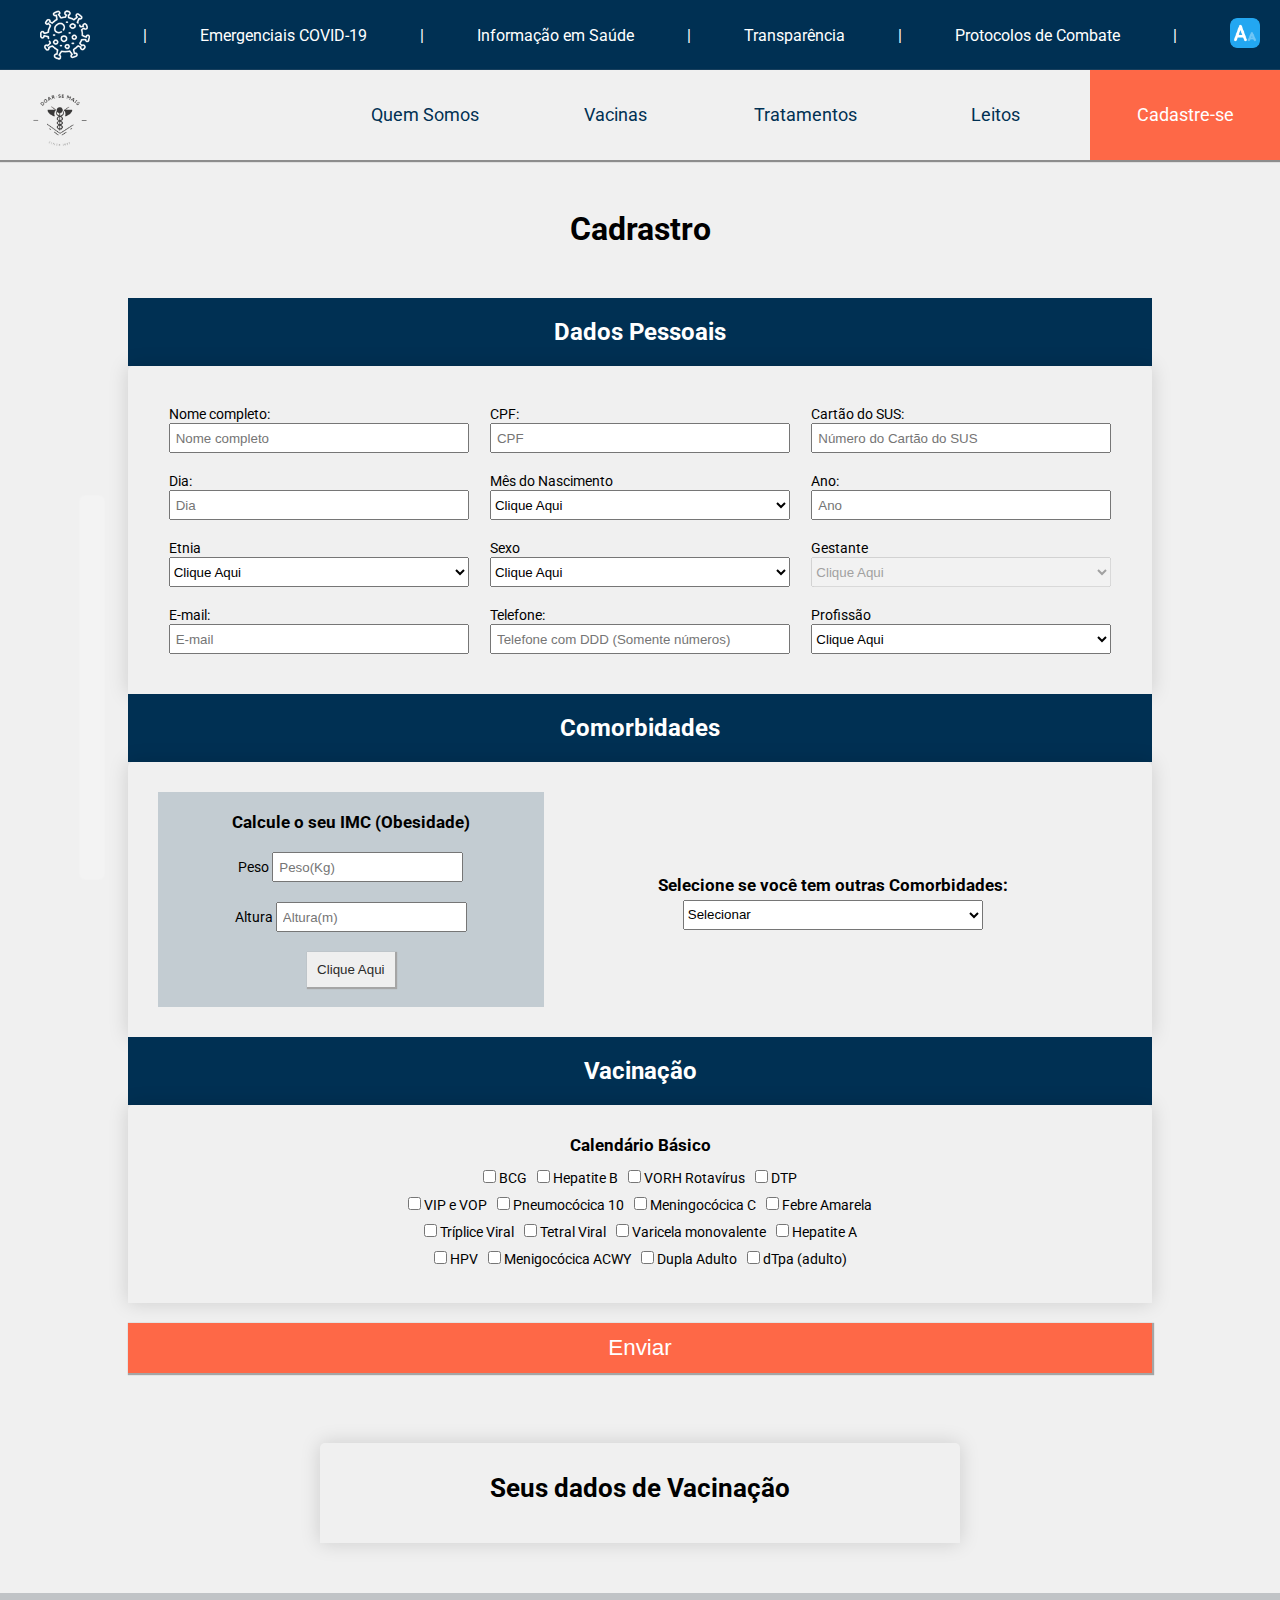
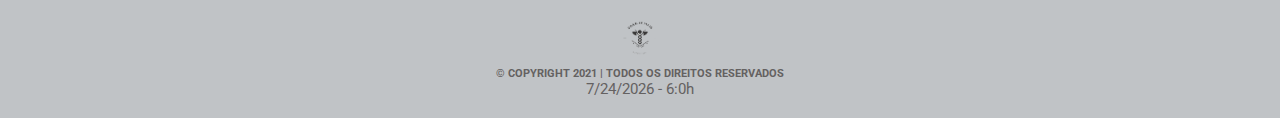
<file: index.html>
<!DOCTYPE html>
<html lang="pt-br">

<head>
    <meta charset="UTF-8">
    <meta http-equiv="X-UA-Compatible" content="IE=edge">
    <meta name="viewport" content="width=device-width, initial-scale=1.0">
    <title>Formulário</title>
    <script src="JavaScript/jquery-3.6.0.min.js"></script>
    <link rel="preconnect" href="https://fonts.gstatic.com">
    <link href="https://fonts.googleapis.com/css2?family=Roboto&display=swap" rel="stylesheet">
    <link rel="stylesheet" href="https://cdnjs.cloudflare.com/ajax/libs/font-awesome/4.7.0/css/font-awesome.min.css">
    <link rel="stylesheet" href="CSS/formulario.css">
</head>

<body>
    <header id="home">

        <section id="barraCovid">
            <img id="img-corona" src="imagens/coronavirus.png">
            <a class="a-link" href="#">|</a>
            <a class="a-link" href="#">Emergenciais COVID-19</a>
            <a class="a-link" href="#">|</a>
            <a class="a-link" href="#">Informação em Saúde</a>
            <a class="a-link" href="#">|</a>
            <a class="a-link" href="#">Transparência</a>
            <a class="a-link" href="#">|</a>
            <a class="a-link" href="#">Protocolos de Combate</a>
            <a class="a-link" href="#">|</a>
            <a onclick="aumentarFonte(1)" ondblclick="aumentarFonte(2)" href="#">
                <img src="imagens/A+.png" alt="Aumenta Fonte" class="aumentaFonte">
            </a>
        </section>

        <section id="nav-bar">
            <div id="logo"><a href="index.html">
                    <img id="logo" src="imagens/logoSemFundo.png">
                </a></div>
            <div class="menu-icon"><a href="javascript:void(0);" class="icon" onclick="menuMobile()" id="menu-icon">
                    <i class="fa fa-bars"></i>
                </a></div>
            <nav>
                <ul id="menu-principal" class="menu">
                    <a href="sobre-nos.html">
                        <li>Quem Somos</li>
                    </a>
                    <a href="index.html#vacinasAprovadas">
                        <li>Vacinas</li>
                    </a>

                    <a href="index.html#tratamentos">
                        <li>Tratamentos</li>
                    </a>
                    <a href="ocupaçaoLeitos.html">
                        <li>Leitos</li>
                    </a>
                    <a id="cadastre-se" href="#">
                        <li>Cadastre-se</li>
                    </a>
                </ul>
            </nav>
        </section>

    </header>


    <main>

        <h1>Cadrastro </h1>


        <form action="" id="formulario">
            <div id="progressContainer">
                <div id="progressBar"></div>
            </div>
            <h2>Dados Pessoais</h2>
            <div id="dadosPessoais">

                <div class="input">
                    <label for="nome">Nome completo: </label>
                    <input type="text" name="nome" class='progress' id="nome" placeholder="Nome completo"
                        oninput="this.value = this.value.toUpperCase()" onblur="validaNome(this), resetaEstilo(this)"
                        onkeypress="return event.charCode< 48 || event.charCode > 57">
                </div>

                <div class="input">
                    <label for="cpf">CPF: </label>
                    <input type="text" name="cpf" class='progress' id="cpf" placeholder="CPF" onblur="VerificaCPF()"
                        onkeypress="return event.charCode >= 48 && event.charCode <= 57">
                </div>

                <div class="input">
                    <label for="cartao-sus">Cartão do SUS: </label>
                    <input type="text" name="cartao-sus" class='progress' id="cartao-sus" maxlength="15"
                        placeholder="Número do Cartão do SUS" onblur="validaSus(this), resetaEstilo(this)"
                        onkeypress="return event.charCode >= 48 && event.charCode <= 57">
                </div>

                <div class="input">
                    <label for="dia">Dia: </label>
                    <input type="number" name="dia" id="dia" class='progress' min="1" max="31" placeholder="Dia"
                        onblur="validaDia(this), resetaEstilo(this)">
                </div>

                <div class="input">
                    <label for="mesNascimento">Mês do Nascimento</label>
                    <select id="mesNascimento" class='progress' onblur="validaMes()">
                        <option value="0">Clique Aqui</option>
                        <option value="1">Janeiro</option>
                        <option value="2">Fevereiro</option>
                        <option value="3">Março</option>
                        <option value="4">Abril</option>
                        <option value="5">Maio</option>
                        <option value="6">Junho</option>
                        <option value="7">Julho</option>
                        <option value="8">Agosto</option>
                        <option value="9">Setembro</option>
                        <option value="10">Outubro</option>
                        <option value="11">Novembro</option>
                        <option value="12">Dezembro</option>
                    </select>
                </div>

                <div class="input">
                    <label for="ano">Ano: </label>
                    <input type="number" name="ano" id="ano" class='progress' min="1891" max="2021" placeholder="Ano"
                        onblur="validaAno(this), resetaEstilo(this)">
                </div>

                <div class="input">
                    <label for="etnia">Etnia</label>
                    <select id="etnia" class='progress' onblur="validaEtnia(this), resetaEstilo(this)">
                        <option value="">Clique Aqui</option>
                        <option value="1">Amarelo</option>
                        <option value="2">Branco</option>
                        <option value="3">Pardo</option>
                        <option value="4">Indígena</option>
                        <option value="5">Preto</option>
                        <option value="6">Não Informado</option>
                    </select>
                </div>

                <div class="input">
                    <label for="sexo">Sexo</label>
                    <select id="sexo" class='progress' onclick="validaSexo()">
                        <option value="0">Clique Aqui</option>
                        <option value="1">Feminino</option>
                        <option value="2">Masculino</option>
                        <option value="3">Não Informado</option>
                    </select>
                </div>

                <div class="input">
                    <label for="gestante" id="labelGestante">Gestante</label>
                    <select id="gestante" disabled>
                        <option value="0">Clique Aqui</option>
                        <option value="1">Sim</option>
                        <option value="2">Não</option>
                    </select>
                </div>

                <div class="input">
                    <label for="email">E-mail: </label>
                    <input type="email" name="email" id="email" class='progress' placeholder="E-mail"
                        onblur="validaEmail(this), resetaEstilo(this)" oninput="this.value=this.value.toLowerCase()">
                </div>

                <div class="input">
                    <label for="tel">Telefone: </label>
                    <input type="tel" name="tel" id="tel" class='progress' maxlength="11"
                        placeholder="Telefone com DDD (Somente números)" onblur="validaTel(this), resetaEstilo(this)"
                        onkeypress="return event.charCode >= 48 && event.charCode <= 57">
                </div>

                <div class="input">
                    <label for="profissao">Profissão</label>
                    <select id="profissao" class='progress' onblur="validaEtnia(this), resetaEstilo(this)">
                        <option value="0">Clique Aqui</option>
                        <option value="1">Trabalhadores da Saúde</option>
                        <option value="2">Professores do nível básico ao superior</option>
                        <option value="3">Forças de Segurança e Salvamento</option>
                        <option value="4">Funcionários do sistema prisional</option>
                        <option value="5">Outras</option>
                    </select>
                </div>
            </div>

            <h2>Comorbidades</h2>
            <div id="comorbidade">

                <div id="calcula-imc">
                    <h3>Calcule o seu IMC (Obesidade)</h3>
                    <div class="input">
                        <label for="peso">Peso</label>
                        <input type="text" name="peso" id="peso" class='progress' placeholder="Peso(Kg)"
                            onkeypress="return event.charCode >= 48 && event.charCode <= 57 || event.charCode == 46"
                            onblur="progressBar();">
                    </div>
                    <div class="input">
                        <label for="altura">Altura</label>
                        <input type="text" name="altura" id="altura" class='progress' placeholder="Altura(m)"
                            onkeypress="return event.charCode >= 48 && event.charCode <= 57 || event.charCode == 46">
                    </div>
                    <button type="button" onclick="imc()">Clique Aqui</button>
                    <div class="input"><span id="span"></span></div>
                </div>

                <div id="outras-comorbidades">
                    <h3>Selecione se você tem outras Comorbidades:</h3>
                    <select name="comorbidades" id="comorbidades">
                        <option value="0" selected>Selecionar</option>
                        <option value="1">Hipertensão de Difícil Controle</option>
                        <option value="2">Diabetes Mellitus</option>
                        <option value="3">Doença pulmonar obstrutiva crônica,</option>
                        <option value="4">Doença renal</option>
                        <option value="5">Doenças cardiovasculares</option>
                        <option value="6">Doenças cerebrovasculares</option>
                        <option value="7">Transplantados de órgão sólido</option>
                        <option value="8">Anemia falciforme</option>
                        <option value="9">Cancer</option>
                    </select>
                </div>
            </div>

            <h2>Vacinação</h2>

            <div id="divVacinacao">

                <div id="calendarioBasico" class="input">
                    <h3>Calendário Básico</h3>
                    <div>
                        <div id="divOutrasRow2">
                            <div>
                                <input type="checkbox" name="bcg" id="bcg">
                                <label for="bcg">BCG</label>
                            </div>

                            <div>
                                <input type="checkbox" name="hepatiteB" id="hepatiteB">
                                <label for="hepatiteB">Hepatite B</label>
                            </div>

                            <div>
                                <input type="checkbox" name="rotavirus" id="rotavirus">
                                <label for="rotavirus">VORH Rotavírus</label>
                            </div>

                            <div>
                                <input type="checkbox" name="dtp" id="dtp">
                                <label for="dtp">DTP</label>
                            </div>
                        </div>

                        <div id="divOutrasRow2">
                            <div>
                                <input type="checkbox" name="vipVop" id="vipVop">
                                <label for="vipVop">VIP e VOP</label>
                            </div>

                            <div>
                                <input type="checkbox" name="pneumococica" id="pneumococica">
                                <label for="pneumococica">Pneumocócica 10 </label>
                            </div>

                            <div>
                                <input type="checkbox" name="meningococica" id="meningococica">
                                <label for="meningococica">Meningocócica C</label>
                            </div>

                            <div>
                                <input type="checkbox" name="febreAmarela" id="febreAmarela">
                                <label for="febreAmarela">Febre Amarela</label>
                            </div>
                        </div>

                        <div id="divOutrasRow2">
                            <div>
                                <input type="checkbox" name="tripliceViral" id="tripliceViral">
                                <label for="tripliceViral">Tríplice Viral</label>
                            </div>

                            <div>
                                <input type="checkbox" name="tetraViral" id="tetraViral">
                                <label for="tetraViral">Tetral Viral</label>
                            </div>

                            <div>
                                <input type="checkbox" name="varicela" id="varicela">
                                <label for="varicela">Varicela monovalente</label>
                            </div>

                            <div>
                                <input type="checkbox" name="hepatiteA" id="hepatiteA">
                                <label for="hepatiteA">Hepatite A</label>
                            </div>
                        </div>

                        <div id="divOutrasRow2">
                            <div>
                                <input type="checkbox" name="hpv" id="hpv">
                                <label for="hpv">HPV</label>
                            </div>

                            <div>
                                <input type="checkbox" name="meningococicaACWY" id="meningococicaACWY">
                                <label for="meningococicaACWY">Menigocócica ACWY</label>
                            </div>

                            <div>
                                <input type="checkbox" name="duplaAdulto" id="duplaAdulto">
                                <label for="duplaAdulto">Dupla Adulto</label>
                            </div>

                            <div>
                                <input type="checkbox" name="dTpa" id="dTpa">
                                <label for="dTpa">dTpa (adulto)</label>
                            </div>
                        </div>
                    </div>
                </div>
            </div>

            <button type="button" id="btnEnviar" onclick="cadastro()">Enviar</button>
        </form>

        <section id="divExibicao">
            <h3>Seus dados de Vacinação</h3>
            <div id="exibe"></div>
        </section>
    </main>

    <footer>
        <a href="# "><img src="imagens/logoSemFundo.png " class="logoFooter "></a>
        <h6 class="textoFooter ">© COPYRIGHT 2021 | TODOS OS DIREITOS RESERVADOS</h6>
        <small></small>
    </footer>
    <script src="JavaScript/script-formulario.js"></script>
</body>

</html>
</file>
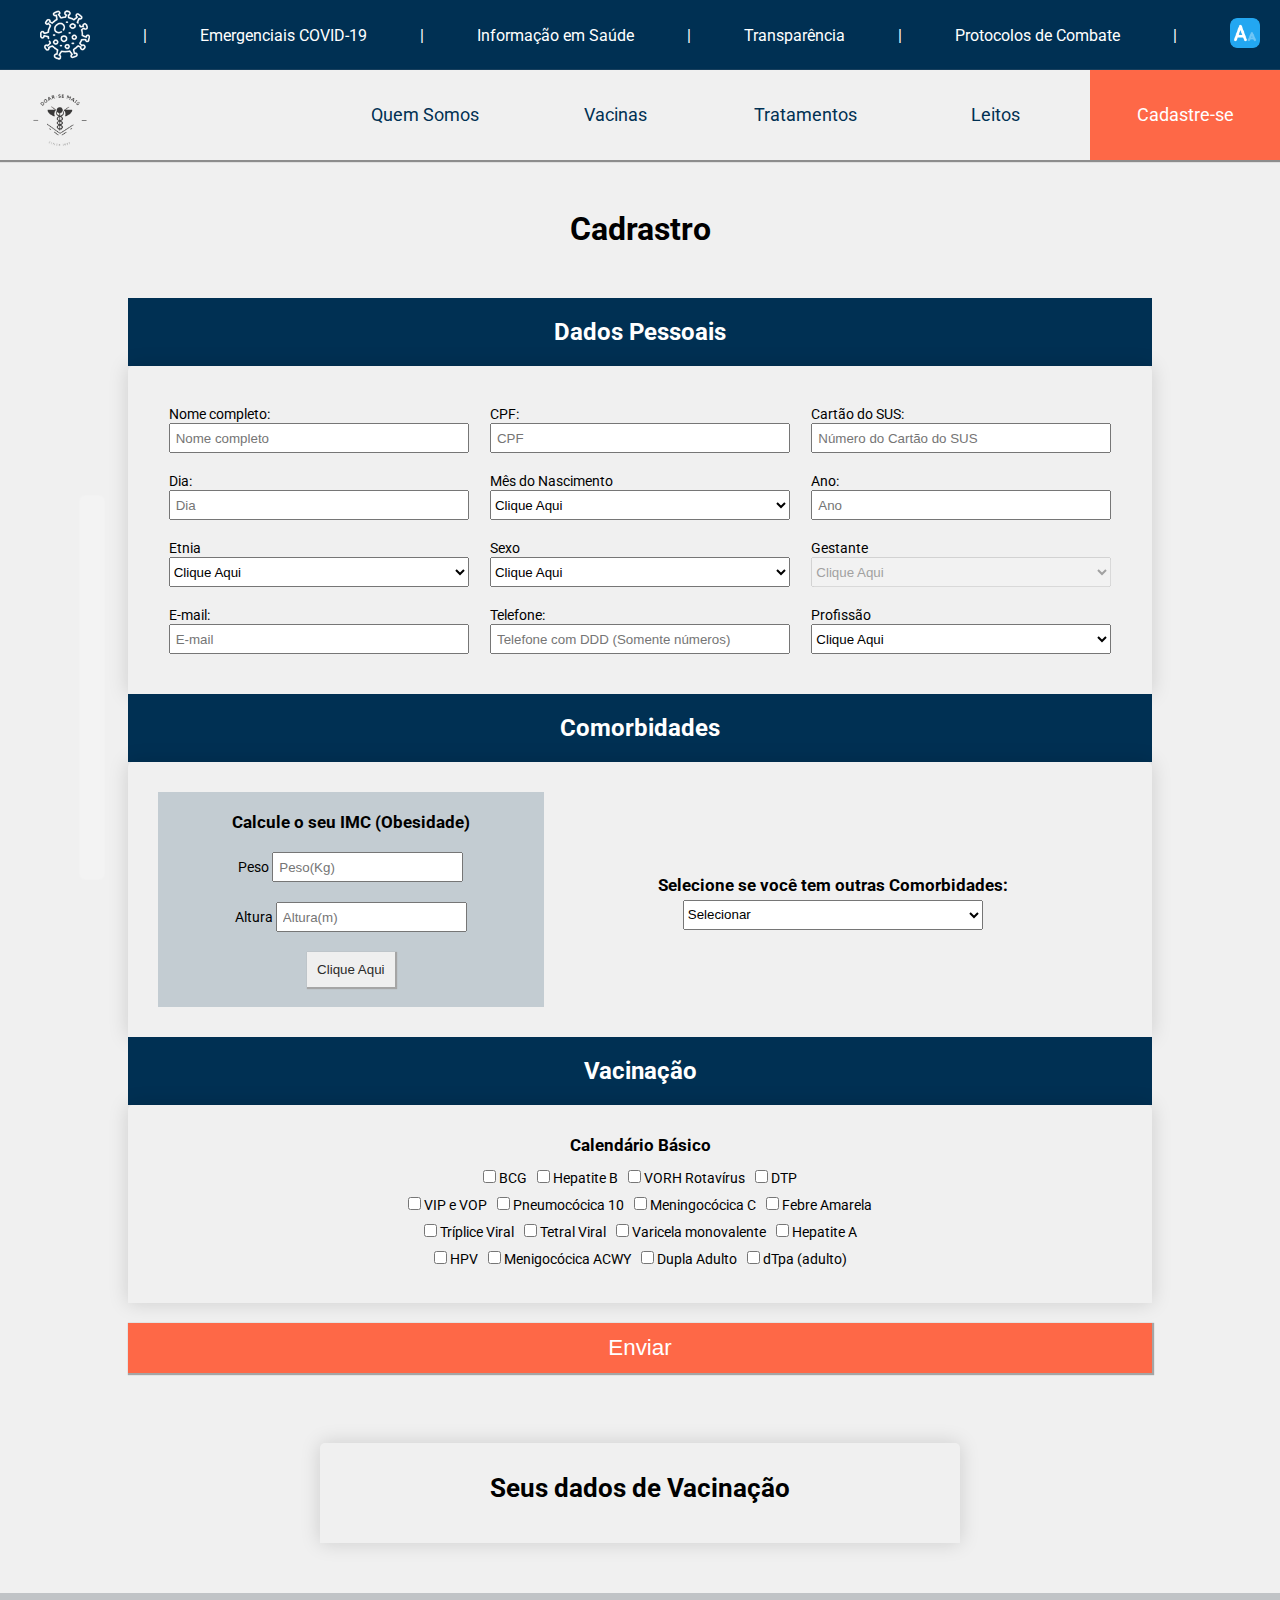
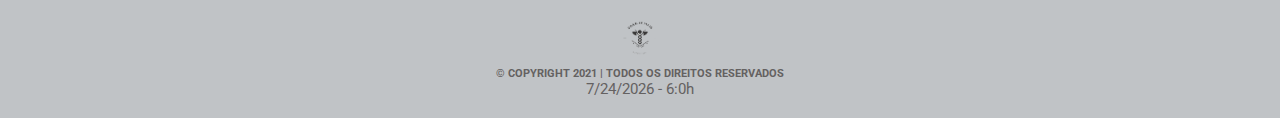
<file: formulario-cadastro.html>
<!DOCTYPE html>
<html lang="pt-br">

<head>
    <meta charset="UTF-8">
    <meta http-equiv="X-UA-Compatible" content="IE=edge">
    <meta name="viewport" content="width=device-width, initial-scale=1.0">
    <title>Formulário</title>
    <script src="JavaScript/jquery-3.6.0.min.js"></script>
    <link rel="preconnect" href="https://fonts.gstatic.com">
    <link href="https://fonts.googleapis.com/css2?family=Roboto&display=swap" rel="stylesheet">
    <link rel="stylesheet" href="https://cdnjs.cloudflare.com/ajax/libs/font-awesome/4.7.0/css/font-awesome.min.css">
    <link rel="stylesheet" href="CSS/formulario.css">
</head>

<body>
    <header id="home">

        <section id="barraCovid">
            <img id="img-corona" src="imagens/coronavirus.png">
            <a class="a-link" href="#">|</a>
            <a class="a-link" href="#">Emergenciais COVID-19</a>
            <a class="a-link" href="#">|</a>
            <a class="a-link" href="#">Informação em Saúde</a>
            <a class="a-link" href="#">|</a>
            <a class="a-link" href="#">Transparência</a>
            <a class="a-link" href="#">|</a>
            <a class="a-link" href="#">Protocolos de Combate</a>
            <a class="a-link" href="#">|</a>
            <a onclick="aumentarFonte(1)" ondblclick="aumentarFonte(2)" href="#">
                <img src="imagens/A+.png" alt="Aumenta Fonte" class="aumentaFonte">
            </a>
        </section>

        <section id="nav-bar">
            <div id="logo"><a href="index.html">
                    <img id="logo" src="imagens/logoSemFundo.png">
                </a></div>
            <div class="menu-icon"><a href="javascript:void(0);" class="icon" onclick="menuMobile()" id="menu-icon">
                    <i class="fa fa-bars"></i>
                </a></div>
            <nav>
                <ul id="menu-principal" class="menu">
                    <a href="sobre-nos.html">
                        <li>Quem Somos</li>
                    </a>
                    <a href="index.html#vacinasAprovadas">
                        <li>Vacinas</li>
                    </a>

                    <a href="index.html#tratamentos">
                        <li>Tratamentos</li>
                    </a>
                    <a href="ocupaçaoLeitos.html">
                        <li>Leitos</li>
                    </a>
                    <a id="cadastre-se" href="#">
                        <li>Cadastre-se</li>
                    </a>
                </ul>
            </nav>
        </section>

    </header>


    <main>

        <h1>Cadrastro </h1>


        <form action="" id="formulario">
            <div id="progressContainer">
                <div id="progressBar"></div>
            </div>
            <h2>Dados Pessoais</h2>
            <div id="dadosPessoais">

                <div class="input">
                    <label for="nome">Nome completo: </label>
                    <input type="text" name="nome" class='progress' id="nome" placeholder="Nome completo"
                        oninput="this.value = this.value.toUpperCase()" onblur="validaNome(this), resetaEstilo(this)"
                        onkeypress="return event.charCode< 48 || event.charCode > 57">
                </div>

                <div class="input">
                    <label for="cpf">CPF: </label>
                    <input type="text" name="cpf" class='progress' id="cpf" placeholder="CPF" onblur="VerificaCPF()"
                        onkeypress="return event.charCode >= 48 && event.charCode <= 57">
                </div>

                <div class="input">
                    <label for="cartao-sus">Cartão do SUS: </label>
                    <input type="text" name="cartao-sus" class='progress' id="cartao-sus" maxlength="15"
                        placeholder="Número do Cartão do SUS" onblur="validaSus(this), resetaEstilo(this)"
                        onkeypress="return event.charCode >= 48 && event.charCode <= 57">
                </div>

                <div class="input">
                    <label for="dia">Dia: </label>
                    <input type="number" name="dia" id="dia" class='progress' min="1" max="31" placeholder="Dia"
                        onblur="validaDia(this), resetaEstilo(this)">
                </div>

                <div class="input">
                    <label for="mesNascimento">Mês do Nascimento</label>
                    <select id="mesNascimento" class='progress' onblur="validaMes()">
                        <option value="0">Clique Aqui</option>
                        <option value="1">Janeiro</option>
                        <option value="2">Fevereiro</option>
                        <option value="3">Março</option>
                        <option value="4">Abril</option>
                        <option value="5">Maio</option>
                        <option value="6">Junho</option>
                        <option value="7">Julho</option>
                        <option value="8">Agosto</option>
                        <option value="9">Setembro</option>
                        <option value="10">Outubro</option>
                        <option value="11">Novembro</option>
                        <option value="12">Dezembro</option>
                    </select>
                </div>

                <div class="input">
                    <label for="ano">Ano: </label>
                    <input type="number" name="ano" id="ano" class='progress' min="1891" max="2021" placeholder="Ano"
                        onblur="validaAno(this), resetaEstilo(this)">
                </div>

                <div class="input">
                    <label for="etnia">Etnia</label>
                    <select id="etnia" class='progress' onblur="validaEtnia(this), resetaEstilo(this)">
                        <option value="">Clique Aqui</option>
                        <option value="1">Amarelo</option>
                        <option value="2">Branco</option>
                        <option value="3">Pardo</option>
                        <option value="4">Indígena</option>
                        <option value="5">Preto</option>
                        <option value="6">Não Informado</option>
                    </select>
                </div>

                <div class="input">
                    <label for="sexo">Sexo</label>
                    <select id="sexo" class='progress' onclick="validaSexo()">
                        <option value="0">Clique Aqui</option>
                        <option value="1">Feminino</option>
                        <option value="2">Masculino</option>
                        <option value="3">Não Informado</option>
                    </select>
                </div>

                <div class="input">
                    <label for="gestante" id="labelGestante">Gestante</label>
                    <select id="gestante" disabled>
                        <option value="0">Clique Aqui</option>
                        <option value="1">Sim</option>
                        <option value="2">Não</option>
                    </select>
                </div>

                <div class="input">
                    <label for="email">E-mail: </label>
                    <input type="email" name="email" id="email" class='progress' placeholder="E-mail"
                        onblur="validaEmail(this), resetaEstilo(this)" oninput="this.value=this.value.toLowerCase()">
                </div>

                <div class="input">
                    <label for="tel">Telefone: </label>
                    <input type="tel" name="tel" id="tel" class='progress' maxlength="11"
                        placeholder="Telefone com DDD (Somente números)" onblur="validaTel(this), resetaEstilo(this)"
                        onkeypress="return event.charCode >= 48 && event.charCode <= 57">
                </div>

                <div class="input">
                    <label for="profissao">Profissão</label>
                    <select id="profissao" class='progress' onblur="validaEtnia(this), resetaEstilo(this)">
                        <option value="0">Clique Aqui</option>
                        <option value="1">Trabalhadores da Saúde</option>
                        <option value="2">Professores do nível básico ao superior</option>
                        <option value="3">Forças de Segurança e Salvamento</option>
                        <option value="4">Funcionários do sistema prisional</option>
                        <option value="5">Outras</option>
                    </select>
                </div>
            </div>

            <h2>Comorbidades</h2>
            <div id="comorbidade">

                <div id="calcula-imc">
                    <h3>Calcule o seu IMC (Obesidade)</h3>
                    <div class="input">
                        <label for="peso">Peso</label>
                        <input type="text" name="peso" id="peso" class='progress' placeholder="Peso(Kg)"
                            onkeypress="return event.charCode >= 48 && event.charCode <= 57 || event.charCode == 46"
                            onblur="progressBar();">
                    </div>
                    <div class="input">
                        <label for="altura">Altura</label>
                        <input type="text" name="altura" id="altura" class='progress' placeholder="Altura(m)"
                            onkeypress="return event.charCode >= 48 && event.charCode <= 57 || event.charCode == 46">
                    </div>
                    <button type="button" onclick="imc()">Clique Aqui</button>
                    <div class="input"><span id="span"></span></div>
                </div>

                <div id="outras-comorbidades">
                    <h3>Selecione se você tem outras Comorbidades:</h3>
                    <select name="comorbidades" id="comorbidades">
                        <option value="0" selected>Selecionar</option>
                        <option value="1">Hipertensão de Difícil Controle</option>
                        <option value="2">Diabetes Mellitus</option>
                        <option value="3">Doença pulmonar obstrutiva crônica,</option>
                        <option value="4">Doença renal</option>
                        <option value="5">Doenças cardiovasculares</option>
                        <option value="6">Doenças cerebrovasculares</option>
                        <option value="7">Transplantados de órgão sólido</option>
                        <option value="8">Anemia falciforme</option>
                        <option value="9">Cancer</option>
                    </select>
                </div>
            </div>

            <h2>Vacinação</h2>

            <div id="divVacinacao">

                <div id="calendarioBasico" class="input">
                    <h3>Calendário Básico</h3>
                    <div>
                        <div id="divOutrasRow2">
                            <div>
                                <input type="checkbox" name="bcg" id="bcg">
                                <label for="bcg">BCG</label>
                            </div>

                            <div>
                                <input type="checkbox" name="hepatiteB" id="hepatiteB">
                                <label for="hepatiteB">Hepatite B</label>
                            </div>

                            <div>
                                <input type="checkbox" name="rotavirus" id="rotavirus">
                                <label for="rotavirus">VORH Rotavírus</label>
                            </div>

                            <div>
                                <input type="checkbox" name="dtp" id="dtp">
                                <label for="dtp">DTP</label>
                            </div>
                        </div>

                        <div id="divOutrasRow2">
                            <div>
                                <input type="checkbox" name="vipVop" id="vipVop">
                                <label for="vipVop">VIP e VOP</label>
                            </div>

                            <div>
                                <input type="checkbox" name="pneumococica" id="pneumococica">
                                <label for="pneumococica">Pneumocócica 10 </label>
                            </div>

                            <div>
                                <input type="checkbox" name="meningococica" id="meningococica">
                                <label for="meningococica">Meningocócica C</label>
                            </div>

                            <div>
                                <input type="checkbox" name="febreAmarela" id="febreAmarela">
                                <label for="febreAmarela">Febre Amarela</label>
                            </div>
                        </div>

                        <div id="divOutrasRow2">
                            <div>
                                <input type="checkbox" name="tripliceViral" id="tripliceViral">
                                <label for="tripliceViral">Tríplice Viral</label>
                            </div>

                            <div>
                                <input type="checkbox" name="tetraViral" id="tetraViral">
                                <label for="tetraViral">Tetral Viral</label>
                            </div>

                            <div>
                                <input type="checkbox" name="varicela" id="varicela">
                                <label for="varicela">Varicela monovalente</label>
                            </div>

                            <div>
                                <input type="checkbox" name="hepatiteA" id="hepatiteA">
                                <label for="hepatiteA">Hepatite A</label>
                            </div>
                        </div>

                        <div id="divOutrasRow2">
                            <div>
                                <input type="checkbox" name="hpv" id="hpv">
                                <label for="hpv">HPV</label>
                            </div>

                            <div>
                                <input type="checkbox" name="meningococicaACWY" id="meningococicaACWY">
                                <label for="meningococicaACWY">Menigocócica ACWY</label>
                            </div>

                            <div>
                                <input type="checkbox" name="duplaAdulto" id="duplaAdulto">
                                <label for="duplaAdulto">Dupla Adulto</label>
                            </div>

                            <div>
                                <input type="checkbox" name="dTpa" id="dTpa">
                                <label for="dTpa">dTpa (adulto)</label>
                            </div>
                        </div>
                    </div>
                </div>
            </div>

            <button type="button" id="btnEnviar" onclick="cadastro()">Enviar</button>
        </form>

        <section id="divExibicao">
            <h3>Seus dados de Vacinação</h3>
            <div id="exibe"></div>
        </section>
    </main>

    <footer>
        <a href="# "><img src="imagens/logoSemFundo.png " class="logoFooter "></a>
        <h6 class="textoFooter ">© COPYRIGHT 2021 | TODOS OS DIREITOS RESERVADOS</h6>
        <small></small>
    </footer>
    <script src="JavaScript/script-formulario.js"></script>
</body>

</html>
</file>
<file: CSS/formulario.css>
* {
    margin: 0;
    padding: 0;
    box-sizing: border-box;
}

:root {
    --azulEscuro: #003053;
    --azulClaro: #DFE8EE;
    --laranja: #FE6847;
    --cinza: #646161;
    --cinzaClaro: #F0F0F0;
    --branco: #fff;
}

body {
    background-color: var(--cinzaClaro);
    font-family: 'Roboto', sans-serif;
}

h1 {
    text-align: center;
    padding: 50px 0;
}

h2 {
    background-color: var(--azulEscuro);
    color: var(--branco);
    padding: 20px;
    text-align: center;
}

button {
    padding: 10px;
    border: none;
    box-shadow: 1px 1px 1px 1px rgb(165, 165, 165);
    color: rgb(43, 43, 43)
}

button:hover {
    background-color: var(--laranja);
    color: white;
    transition: 0.5s;
}


/* MENU */
header{
    width: 100%;
}

.menu-icon {
    display: none;
}

#barraCovid {
    background-color: var(--azulEscuro);
    display: flex;
    justify-content: space-between;
    align-items: center;
    height: 70px;
    width: 100%;
    padding: 20px;
}

#img-corona{
    width: 4%;
    margin-left: 20px;
}
#barraCovid a {
    color: var(--branco);
    text-decoration: none;
}
    
#acessibilidade {
    margin-top: 10px;
}

.aumentaFonte {
    width: 30px;
    
}

.fonteGrande {
    font-size: 18px;
}

#nav-bar {
    display: flex;
    justify-content: space-between;
    flex-wrap: wrap;
    font-size: 1.1rem;
    height: 90px;
    box-shadow: 1px 1px 1px 1px #8d8d8d;
}

#nav-bar a {
    color: var(--azulEscuro);
    text-decoration: none;
}

#logo {
    border-radius: 80px;
    padding-top: 5px;
    margin-left: 10px;
    width: 80px;
}

.menu {
    display: flex;
    flex-wrap: wrap;
}

.menu li {
    list-style: none;
    text-align: center;
    padding: 35px 0 0 0;
    width: 190px;
    height: 90px;
}

.menu li:hover {
    background-color: var(--laranja);
}

#cadastre-se li {
    background-color: var(--laranja);
    color: var(--branco);
    text-align: center;
    height: 100%;
    width: 190px;
}

#progressContainer {
    position: fixed;
    bottom: 200px;
    left: -100px;
    width: 30%;
    margin: 0 auto;
    background: rgba(255, 255, 255, .2);
    border-radius: 5px;
    transform: rotate(90deg);
}

#progressBar {
    width: 0px;
    height: 25px;
    line-height: 25px;
    background: #91ffac;
    transition: .5s ease;
}

#formulario {
    /* display: flex; */
    width: 80%;
    margin: 0 auto;
}

#dadosPessoais {
    width: 100%;
    display: flex;
    justify-content: space-around;
    flex-wrap: wrap;
    border-collapse: collapse;
    font-size: 0.9em;
    border-radius: 5px 5px 0 0;
    overflow: hidden;
    box-shadow: 0 0 20px rgb(0, 0, 0, 0.15);
    padding: 30px;
}

#dadosPessoais input {
    width: 300px;
    height: 30px;
    padding: 5px;
    display: flex;
    justify-content: space-between;
}

#dadosPessoais select {
    width: 300px;
    height: 30px;
    display: flex;
    justify-content: space-between;
}

#dadosPessoais .input {
    margin: 10px;
}

#comorbidade {
    display: flex;
    justify-content: space-around;
    align-items: center;
    flex-wrap: wrap;
    border-collapse: collapse;
    font-size: 0.9em;
    border-radius: 5px 5px 0 0;
    overflow: hidden;
    box-shadow: 0 0 20px rgb(0, 0, 0, 0.15);
    padding: 30px;
}

#calcula-imc {
    width: 40%;
    text-align: center;
    padding-top: 20px;
    background-color: #0030532f;
}

#calcula-imc .input {
    margin: 20px;
}

#calcula-imc input {
    height: 30px;
    padding: 5px;
}

#outras-comorbidades {
    width: 60%;
    display: flex;
    flex-direction: column;
    justify-content: space-around;
    flex-wrap: wrap;
    align-items: center;
    text-align: center;
    line-height: 30px;
}

#outras-comorbidades select {
    width: 300px;
    height: 30px;
}

#divOutrasRow {
    display: flex;
    justify-content: center;
    flex-wrap: wrap;
    align-items: center;
}

#divOutrasRow div {
    margin: 0px 5px;
}

#divVacinacao {
    display: flex;
    justify-content: space-around;
    align-items: center;
    border-collapse: collapse;
    font-size: 0.9em;
    border-radius: 5px 5px 0 0;
    overflow: hidden;
    box-shadow: 0 0 20px rgb(0, 0, 0, 0.15);
    padding: 30px;
}

#calendarioBasico {
    width: 50%;
    text-align: center;
}

#calendarioBasico h3 {
    padding-bottom: 10px;
}

#divOutrasRow2 {
    display: flex;
    justify-content: center;
    flex-wrap: wrap;
    align-items: center;
}

#divOutrasRow2 div {
    margin: 5px;
}

#divVacinaCovid {
    width: 50%;
    text-align: center;
    line-height: 25px;
    padding: 10px 0;
    background-color: #0030532f;
}

#divVacinaCovid select {
    margin: 15px;
    height: 30px;
}

#btnEnviar {
    width: 100%;
    height: 50px;
    margin: 20px auto;
    text-align: center;
    background-color: var(--laranja);
    color: white;
    font-size: 1.4em;
    border: none;
}

#btnEnviar:hover {
    background-color: #ca3b1b;
    color: white;
    transition: 0.5s;
}

#divExibicao {
    width: 50%;
    margin: 50px auto;
    font-size: 1.4em;
    padding: 30px;
    text-align: center;
    border-radius: 5px 5px 0 0;
    overflow: hidden;
    box-shadow: 0 0 20px rgb(0, 0, 0, 0.15);
    padding: 30px;
}

#divExibicao h3 {
    padding-bottom: 10px;
}


@media screen and (max-width: 768px) {
    header {
        position: relative;
    }

    .a-link{
       display: none;
    }

    #nav-bar {
        align-items: flex-start;
        justify-content: space-between;
        margin: auto;
        overflow: hidden;
        text-align: center;
    }

    .menu-icon {
        display: inline;
        position: absolute;
        right: 5%;
        top: 100px;
    }

    .menu {
        background-color: var(--cinzaClaro);
        display: none;
        margin-top: 60px;
        position: absolute;
        right: 0;
    }

    .menu li {
        padding: 5px 20px;
    }

    .menu li a {
        padding: 8px 16px;
        display: inline-block;
    }

    .menu a.icon {
        background: black;
        display: block;
        position: absolute;
        right: 0;
        top: 0;
    }

    #dadosPessoais{
        flex-direction: column;
    }

    #dadosPessoais input {
        padding: 10px;
        width: 100%;
    }

    #dadosPessoais select {
        width: 100%;
    }

    #comorbidade {
        display: flex;
        flex-direction: column;
        justify-content: center;
        align-items: center;
        width: 100%;
    }

    #calcula-imc {
        width: 90%;
        margin: 0 auto;
    }

    #calcula-imc input {
        width: 100%;
    }

    #outras-comorbidades {
        width: 90%;
        margin: 20px auto;
        display: flex;
        flex-direction: column;
        justify-content: center;
        align-items: center;

    }

    #outras-comorbidades select {
        width: 100%;
    }

    #progressContainer {
        left: -50px;
    }

}

/* Configuração do Footer */

footer {
    align-items: center;
    background-color: #1d2a3a3a;
    display: flex;
    flex-direction: column;
    justify-content: center;
    width: 100%;
    padding: 20px;
}

.logoFooter {
    border-radius: 50px;
    width: 50px;
}

.textoFooter {
    color: #646161;
}

small{
    font-size: 15px;
    color: #646161;
}
</file>
